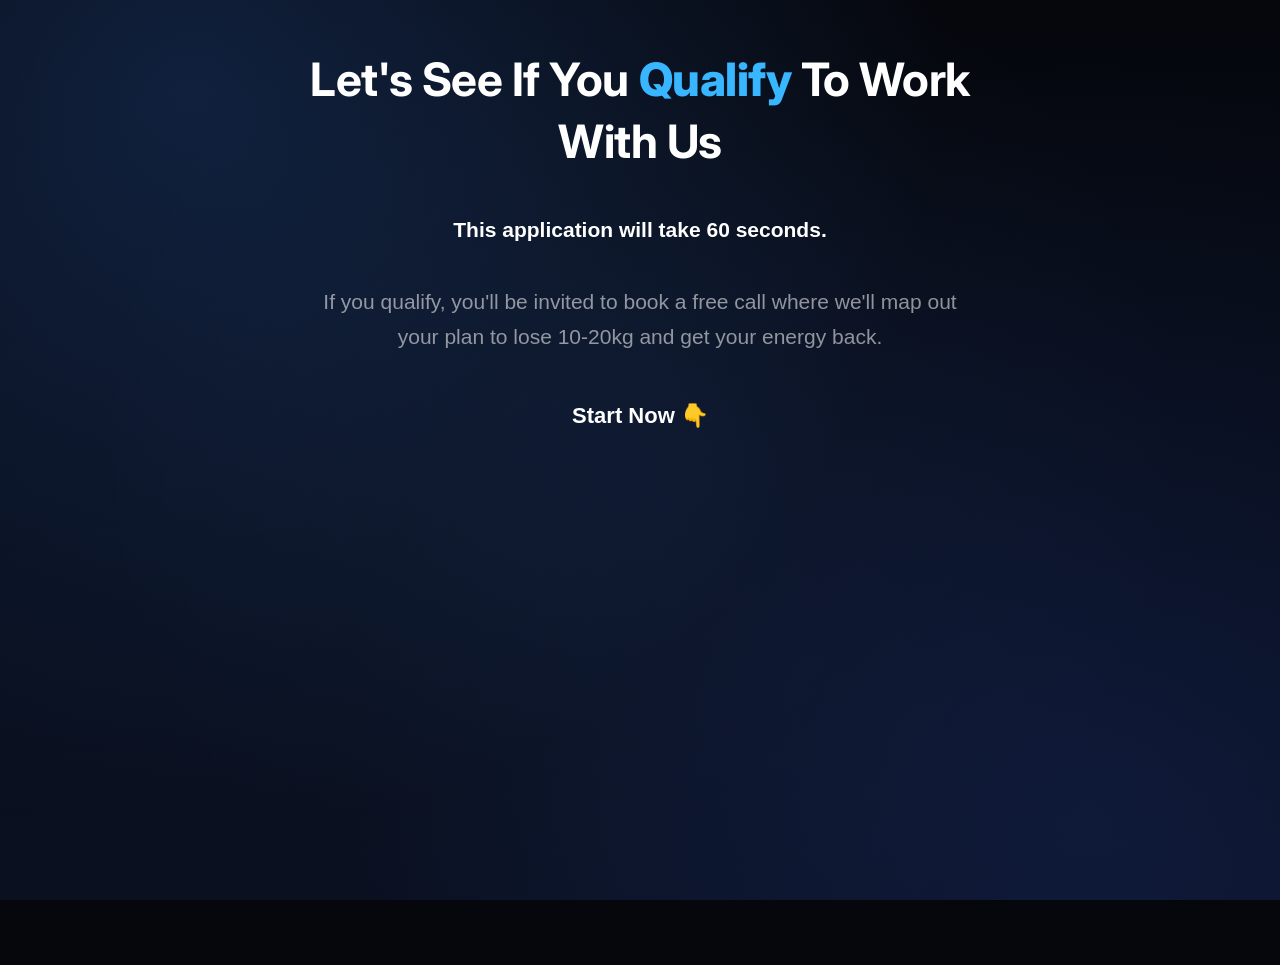
<file: apply (1).html>
<!DOCTYPE html>
<html lang="en">

<head>
  <meta charset="UTF-8" />
  <meta name="viewport" content="width=device-width, initial-scale=1.0" />
  <title>Let's See If You Qualify — Better Body Academy</title>
  <meta name="robots" content="noindex" />
  <meta name="theme-color" content="#05070d" />
  <link rel="icon" type="image/png" href="BADGE LOGO (Filled).png" />
  <link rel="preconnect" href="https://fonts.googleapis.com" />
  <link rel="preconnect" href="https://fonts.gstatic.com" crossorigin />
  <link
    href="https://fonts.googleapis.com/css2?family=Inter:wght@400;600;700;800;900&display=swap"
    rel="stylesheet" />
  <style>
    * { box-sizing: border-box; }
    html, body {
      margin: 0;
      padding: 0;
      overflow-x: hidden;
    }
    body {
      background:
        radial-gradient(circle at 15% 10%, rgba(59,130,246,0.20), transparent 55%),
        radial-gradient(circle at 85% 90%, rgba(30,58,138,0.25), transparent 55%),
        radial-gradient(circle at 50% 50%, rgba(96,165,250,0.05), transparent 70%),
        linear-gradient(180deg, #05070d 0%, #0a1020 100%);
      background-color: #05070d;
      background-attachment: fixed;
      font-family: -apple-system, BlinkMacSystemFont, 'Segoe UI', Roboto, Helvetica, Arial, sans-serif;
      display: flex;
      flex-direction: column;
      align-items: center;
      padding: 48px 24px 40px;
    }
    @media (max-width: 640px) {
      body { padding: 32px 16px 32px; }
    }
    h1 {
      color: #ffffff;
      text-align: center;
      font-family: 'Inter', sans-serif;
      font-weight: 700;
      font-size: clamp(28px, 5.2vw, 46px);
      letter-spacing: -0.01em;
      line-height: 1.35;
      margin: 0 0 40px;
      max-width: 760px;
    }
    .hero-sub {
      color: #ffffff;
      text-align: center;
      font-size: clamp(17px, 2vw, 21px);
      line-height: 1.7;
      max-width: 660px;
      margin: 0 0 48px;
    }
    iframe {
      display: block;
      width: 100%;
      max-width: 500px;
      height: 460px;
      border: 0;
      overflow-y: auto;
    }
  </style>
  <!-- PostHog analytics -->
  <script>
    !function(t,e){var o,n,p,r;e.__SV||(window.posthog=e,e._i=[],e.init=function(i,s,a){function g(t,e){var o=e.split(".");2==o.length&&(t=t[o[0]],e=o[1]),t[e]=function(){t.push([e].concat(Array.prototype.slice.call(arguments,0)))}}(p=t.createElement("script")).type="text/javascript",p.crossOrigin="anonymous",p.async=!0,p.src=s.api_host.replace(".i.posthog.com","-assets.i.posthog.com")+"/static/array.js",(r=t.getElementsByTagName("script")[0]).parentNode.insertBefore(p,r);var u=e;for(void 0!==a?u=e[a]=[]:a="posthog",u.people=u.people||[],u.toString=function(t){var e="posthog";return"posthog"!==a&&(e+="."+a),t||(e+=" (stub)"),e},u.people.toString=function(){return u.toString(1)+".people (stub)"},o="capture identify alias people.set people.set_once set_config register register_once unregister opt_out_capturing has_opted_out_capturing opt_in_capturing reset isFeatureEnabled onFeatureFlags getFeatureFlag getFeatureFlagPayload reloadFeatureFlags group updateEarlyAccessFeatureEnrollment getEarlyAccessFeatures getActiveMatchingSurveys getSurveys onSessionId".split(" "),n=0;n<o.length;n++)g(u,o[n]);e._i.push([i,s,a])},e.__SV=1)}(document,window.posthog||[]);
    posthog.init('phc_vQZ9PQ74CS2s2pJnev3S6hHz5kWjj7he93iPGSc8w2VJ', {
      api_host: 'https://us.i.posthog.com',
      person_profiles: 'identified_only',
      capture_pageview: true,
      capture_pageleave: true
    });
  </script>
</head>

<body>
  <h1>Let's See If You <span style="color:#38B6FF;font-weight:800">Qualify</span> To Work With Us</h1>
  <p class="hero-sub">
    <strong style="color:#ffffff;">This application will take 60 seconds.</strong><br><br>
    <span style="color:rgba(255,255,255,0.55);">If you qualify, you'll be invited to book a free call where we'll map out your plan to lose 10-20kg and get your energy back.</span>
  </p>
  <p style="color:#ffffff;font-weight:700;font-size:22px;margin:0 0 36px;">Start Now 👇</p>
  <iframe id="bba-survey" src="https://api.leadconnectorhq.com/widget/survey/XgvZ0aGeazDlYTpp8CQB"
    title="Better Body Academy application"
    allow="camera; microphone; autoplay; encrypted-media; fullscreen; payment"></iframe>

  <script>
    // Report this page's height to a parent frame so the GHL embed can auto-resize.
    //
    // NOTE: document.documentElement.scrollHeight is floored at the current
    // viewport height (i.e. the outer iframe's CURRENT box size) even when the
    // real content is much shorter - so once the outer frame starts tall, it
    // can never be told to shrink via scrollHeight. Measure the real bottom
    // edge of the content instead, via getBoundingClientRect, which reflects
    // actual layout regardless of how tall the iframe box currently is.
    (function () {
      if (window.parent === window) return;
      var last = 0;
      function postHeight() {
        var children = document.body.children;
        var maxBottom = 0;
        for (var i = 0; i < children.length; i++) {
          if (children[i].tagName === 'SCRIPT') continue;
          var bottom = children[i].getBoundingClientRect().bottom;
          if (bottom > maxBottom) maxBottom = bottom;
        }
        var paddingBottom = parseFloat(getComputedStyle(document.body).paddingBottom) || 0;
        var h = Math.ceil(maxBottom + paddingBottom);
        if (h && h !== last) { last = h; window.parent.postMessage({ bbaFrameHeight: h }, '*'); }
      }
      window.addEventListener('load', postHeight);
      window.addEventListener('resize', postHeight);
      if (window.ResizeObserver) { try { new ResizeObserver(postHeight).observe(document.body); } catch (e) {} }
      [200, 600, 1200, 2500, 4000].forEach(function (t) { setTimeout(postHeight, t); });
      window.addEventListener('message', function (e) { if (e.data === 'bbaRequestHeight') postHeight(); });
    })();
  </script>
  <script>
/* BBA VSL tracking -> PostHog
   Works when the page is embedded in the GHL page (iframe) or opened directly.
   Events:
     video_play, video_progress (10..100%), video_pause, video_complete   [Vimeo: exact | Loom: play only]
     cta_click        which button, video position, sections seen, time on page
     section_view     each section that came into view (= scroll depth)
     page_exit        summary of the visit (watched?, clicked?, how far down)
     apply_view, survey_started   on apply.html
*/
(function () {
  if (!window.posthog) return;
  var page = /apply\.html/i.test(location.pathname) ? 'apply' : 'vsl';
  var start = Date.now();
  function secs() { return Math.round((Date.now() - start) / 1000); }

  // ---------------- APPLY PAGE ----------------
  if (page === 'apply') {
    posthog.capture('apply_view');
    var survey = document.getElementById('bba-survey');
    var started = false;
    window.addEventListener('blur', function () {
      setTimeout(function () {
        if (!started && document.activeElement === survey) {
          started = true;
          posthog.capture('survey_started', { sec_on_page: secs() });
        }
      }, 0);
    });
    window.addEventListener('pagehide', function () {
      posthog.capture('apply_exit', { survey_started: started, sec_on_page: secs() }, { transport: 'sendBeacon' });
    });
    return;
  }

  // ---------------- VSL PAGE ----------------
  var played = false, playAt = null, videoSec = 0, videoPct = 0, maxPct = 0, duration = 0;
  var clicked = false, hit = {};
  var heroFrame = document.querySelector('.hero-video-card iframe');
  var isVimeo = heroFrame && /player\.vimeo\.com/.test(heroFrame.src);

  function markPlay(source) {
    if (played) return;
    played = true; playAt = Date.now();
    posthog.capture('video_play', { source: source, sec_on_page: secs() });
  }

  if (isVimeo && window.Vimeo) {
    // Exact tracking (Vimeo player API)
    var player = new Vimeo.Player(heroFrame);
    player.getDuration().then(function (d) { duration = d; });
    player.on('play', function () { markPlay('vimeo'); });
    player.on('timeupdate', function (d) {
      videoSec = Math.round(d.seconds); videoPct = Math.round(d.percent * 100);
      if (videoPct > maxPct) maxPct = videoPct;
      [10, 20, 30, 40, 50, 60, 70, 80, 90, 100].forEach(function (m) {
        if (videoPct >= m && !hit[m]) { hit[m] = 1; posthog.capture('video_progress', { pct: m, video_seconds: videoSec }); }
      });
    });
    player.on('pause', function (d) {
      if (d.percent < 0.99) posthog.capture('video_pause', { video_pct: Math.round(d.percent * 100), video_seconds: Math.round(d.seconds) });
    });
    player.on('ended', function () { posthog.capture('video_complete'); });
  } else if (heroFrame) {
    // Loom: no playback API. Detect the first click into the player = play.
    window.addEventListener('blur', function () {
      setTimeout(function () { if (document.activeElement === heroFrame) markPlay('loom'); }, 0);
    });
  }

  // Which sections people reach (works inside the GHL iframe too)
  var sections = [].slice.call(document.querySelectorAll('section'));
  var seen = [];
  function sectionName(s, i) {
    return s.id || (s.className && String(s.className).split(' ')[0]) || ('section-' + (i + 1));
  }
  if ('IntersectionObserver' in window) {
    var io = new IntersectionObserver(function (entries) {
      entries.forEach(function (e) {
        if (!e.isIntersecting) return;
        var i = sections.indexOf(e.target), name = sectionName(e.target, i);
        if (seen.indexOf(name) > -1) return;
        seen.push(name);
        posthog.capture('section_view', { section: name, section_number: i + 1, of_sections: sections.length, sec_on_page: secs() });
        io.unobserve(e.target);
      });
    }, { threshold: 0.3 });
    sections.forEach(function (s) { io.observe(s); });
  }

  // Every BOOK YOUR CALL button
  var ctas = [].slice.call(document.querySelectorAll('a[href*="apply.html"]'));
  ctas.forEach(function (a, i) {
    a.addEventListener('click', function () {
      clicked = true;
      var sec = a.closest('section'), si = sections.indexOf(sec);
      var sinceplay = playAt ? Math.round((Date.now() - playAt) / 1000) : null;
      posthog.capture('cta_click', {
        button_number: i + 1,
        button_section: sec ? sectionName(sec, si) : 'unknown',
        video_played: played,
        video_seconds: isVimeo ? videoSec : null,
        video_pct: isVimeo ? videoPct : null,
        max_video_pct: isVimeo ? maxPct : null,
        watched_full: isVimeo ? maxPct >= 95 : null,
        sec_since_play: sinceplay,            // Loom fallback: roughly how far into the video
        sections_seen: seen.length,
        sec_on_page: secs()
      }, { transport: 'sendBeacon' });
    });
  });

  window.addEventListener('pagehide', function () {
    posthog.capture('page_exit', {
      video_played: played,
      max_video_pct: isVimeo ? maxPct : null,
      sec_since_play: playAt ? Math.round((Date.now() - playAt) / 1000) : null,
      cta_clicked: clicked,
      sections_seen: seen.length,
      last_section: seen[seen.length - 1] || null,
      sec_on_page: secs()
    }, { transport: 'sendBeacon' });
  });
})();

  </script>
</body>

</html>
</file>
